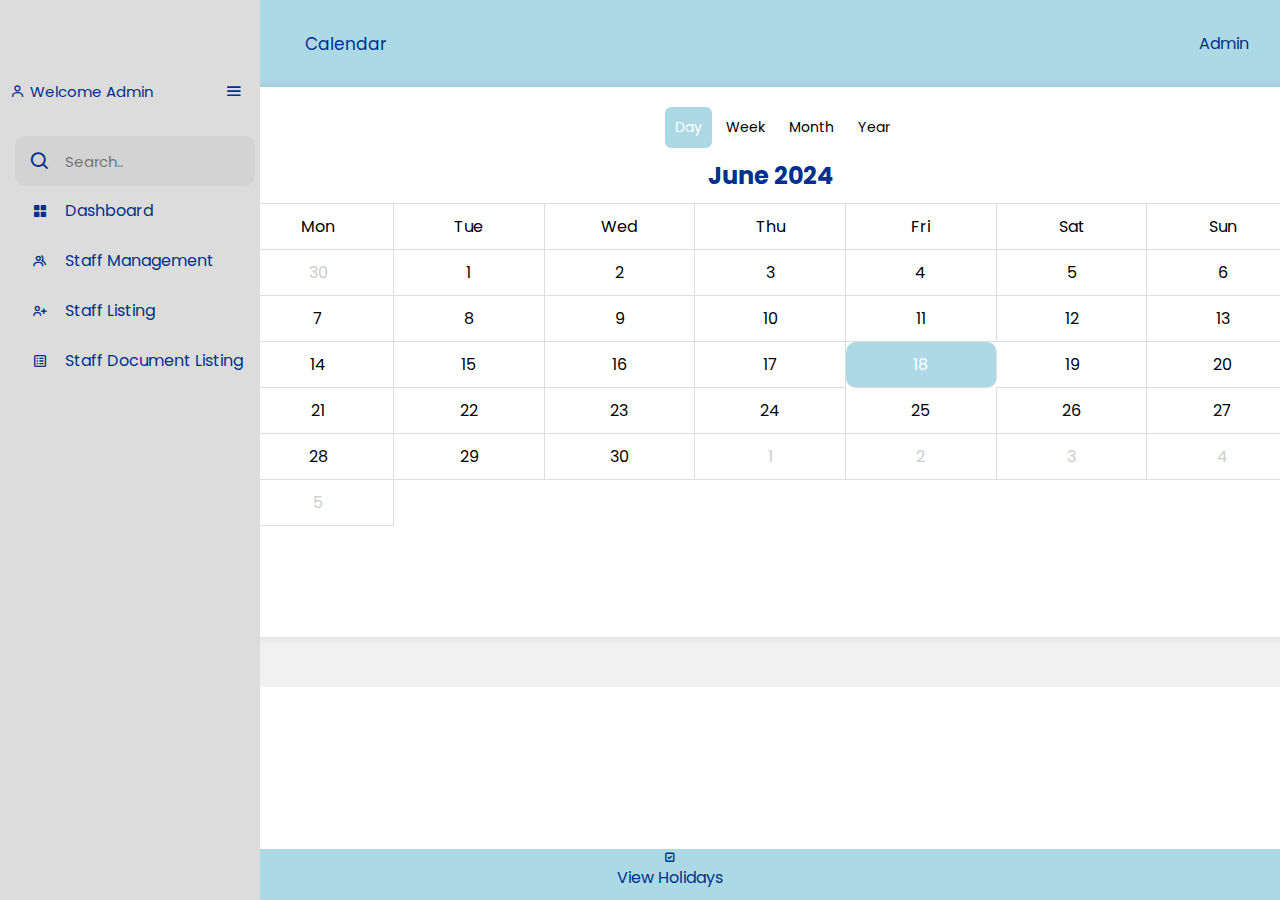
<file: index.html>
<html lang="en" dir="ltr">
   <head>
    <meta charset="UTF-8">
    <title> Admin Panel</title>
    <link rel="stylesheet" href ="style.css">

    <link href='https://unpkg.com/boxicons@2.1.4/css/boxicons.min.css' rel='stylesheet'>
    <meta name= "viewport" content="width=device-width, initial-scale=1.0">
    </head>

  <body>
  <!-- Top navigation -->
<div class="topnav">

  <!-- Centered link -->
  <div class="topnav-centered">
    <a href="#default " class="logo">Calendar</a>
  </div>


  <!-- Right-aligned links -->
  <div class="topnav-right">
    <div class="dropdown">
      
       <button onclick="myFunction()"  class="dropbtn">Admin</button>
      <div id="myDropdown" class="dropdown-content">
        <a href="#">Link 1</a>
        <a href="#">Link 2</a>
        <a href="#">Link 3</a>
      </div>
    </div>
   
    
  </div>

</div>


<article>
  <div class="calendar">
    
    <div class="pill-nav">
      <a class="active" href="#home">Day</a>
      <a href="#news">Week</a>
      <a href="#contact">Month</a>
      <a href="#about">Year</a>
    </div>

    <div class="calendar-header">
      <h2>June 2024</h2>
    </div>
    <div class="calendar-body">
      <div class="calendar-day">Mon</div>
      <div class="calendar-day">Tue</div>
      <div class="calendar-day">Wed</div>
      <div class="calendar-day">Thu</div>
      <div class="calendar-day">Fri</div>
      <div class="calendar-day">Sat</div>
      <div class="calendar-day">Sun</div>
      
      <!-- Example days, adjust for actual dates -->
      <div class="calendar-day other-month">30</div>
      <div class="calendar-day">1</div>
      <div class="calendar-day">2</div>
      <div class="calendar-day">3</div>
      <div class="calendar-day">4</div>
      <div class="calendar-day">5</div>
      <div class="calendar-day">6</div>
      <div class="calendar-day">7</div>
      <div class="calendar-day">8</div>
      <div class="calendar-day">9</div>
      <div class="calendar-day">10</div>
      <div class="calendar-day">11</div>
      <div class="calendar-day">12</div>
      <div class="calendar-day">13</div>
      <div class="calendar-day">14</div>
      <div class="calendar-day">15</div>
      <div class="calendar-day">16</div>
      <div class="calendar-day">17</div>
      <div class="calendar-day today">18</div>
      <div class="calendar-day">19</div>
      <div class="calendar-day">20</div>
      <div class="calendar-day">21</div>
      <div class="calendar-day">22</div>
      <div class="calendar-day">23</div>
      <div class="calendar-day">24</div>
      <div class="calendar-day">25</div>
      <div class="calendar-day">26</div>
      <div class="calendar-day">27</div>
      <div class="calendar-day">28</div>
      <div class="calendar-day">29</div>
      <div class="calendar-day">30</div>
      <div class="calendar-day other-month">1</div>
      <div class="calendar-day other-month">2</div>
      <div class="calendar-day other-month">3</div>
      <div class="calendar-day other-month">4</div>
      <div class="calendar-day other-month">5</div>
    </div>
  </div>
 
  <footer>
    <div class="footer-content">
      <i class='bx bx-checkbox-checked'></i>
      <p>View Holidays </p>
    </div>
    </footer>


</article>

    <dic class="sidebar">
     <div class="logo_content">
        <div class="logo">
            <i class='bx bx-user'></i> 
          <div class="logo_name">Welcome Admin</div>

        </div>
      

        <i class='bx bx-menu'id="btn"></i>
       </div> 

        <ul class="nav_list"> 
        <li>
            
            <i class='bx bx-search'></i> 
            <input type="text" placeholder="Search..">  
            
            <!--span class=" links_name">Dashboard </span-->
        </li>
        <li>
            <a href="#">
            <i class='bx bxs-grid-alt'></i> 
            <span class=" links_name">Dashboard </span>   
            </a>
            <!--span class=" links_name">Dashboard </span-->
        </li>
        <li>
            <a href="#">
            <i class='bx bx-group'></i> 
            <span class=" links_name">Staff Management</span>   
            </a>
            <!--span class=" links_name">Dashboard </span-->
        </li> 
        <li>
            <a href="#">
            <i class='bx bx-user-plus'></i> 
            <span class=" links_name">Staff Listing </span>   
            </a>
            <!--span class=" links_name">Dashboard </span-->
        </li>
        <li>
            <a href="#">
            <i class='bx bx-spreadsheet'></i> 
            <span class=" links_name">Staff Document Listing  </span>   
            </a>
            <!--span class=" links_name">Dashboard </span-->
        </li>
       </ul>  

     </div>

     

     <script>
        let btn = document.querySelector("#btn");
        let sidebar = document.querySelector(".sidebar");
        let searcBtn = document.querySelector(".bx-search");

        btn.onclick = function() {
            sidebar.classList.toggle("active");

        }

        searcBtn.onclick = function() {
            sidebar.classList.toggle("active");

        }
        
        </script>


  </body>

 

  </html>
</file>
<file: style.css>
/*google fonts */

@import url('https://fonts.googleapis.com/css2?family=Poppins:ital,wght@0,100;0,200;0,300;0,400;0,500;0,600;0,700;0,800;0,900;1,100;1,200;1,300;1,400;1,500;1,600;1,700;1,800;1,900&display=swap');

*{
        margin: 0;
        padding:  0;
        font-family: "Poppins", sans-serif;
        font-style: normal;
}

body{
    position:relative;
    min-height: 100vh;
    width: 100%;
    overflow: hidden; 
}

.sidebar{
position: fixed;
top: 0;
left: 0;
height: 100%;
width: 240px;
background: #DCDCDC;
padding: 6px 10px;

}


.sidebar .logo_content .logo{
    color: #00308F;
    display: flex;
    height: 50px;
    width: 100%;
    align-items: center;
    padding-right: 50px;
    margin-top: 60px;

}

.logo_content .logo i{
    font-size: 15px;
    margin-right: 5px;
    
}

.logo_content .logo .logo_name{
    font-size: 15px;
    font-weight: 400px;
    

}

.sidebar #btn{
    position: absolute;
    color: #00308F;
    left: 90%;
    top: 6px;
    font-size: 20px;
    height: 50px;
    width: 50px;
    text-align: center;
    line-height: 50px;
    transform: translateX(-50%);
    margin-top: 60px;
}

.sidebar ul{
    margin-top:20px;

}
.sidebar ul li{
    position:relative;
    height: 50px;
    width: 100%;
    margin: 0 5px;
    list-style: none;
    line-height: 50px;
    border-radius: 12px;

}
.sidebar ul li input{
    position: absolute;
    height: 100%;
    width: 100%;
    left: 0;
    top: 0;
    border-radius: 10px;
    outline: none;
    border: none;
    background: #D3D3D3;
    padding-left: 50px;
    font-size: 15px;
    color: #fff;

}
 .sidebar ul li .bx-search{
    position: absolute;
    z-index: 99;
    color: #00308F;
    font-size: 22px;


 }
.sidebar ul li a {
    color:#00308F;
    display: flex;
    align-items: center;
    text-decoration: none; 
    transition: all 0.4s ease;
    border-radius: 12px;

}

.sidebar ul li a:hover{
    color: #DCDCDC;
    background: #A9A9A9;

}

.sidebar ul li i {

    height: 50px;
    min-width: 50px;
    border-radius:12px;
    line-height: 50px;
    text-align: center;

}

/* Add a black background color to the top navigation */
.topnav {
  position: relative;
  background-color: #ADD8E6;
  overflow: hidden;
  padding: 15px;
}

/* Style the links inside the navigation bar */
.topnav a {
  float: left;
  color: #00308F;
  text-align: center;
  padding-left: 10px 15px;
  text-decoration: none;
  font-size: 17px;
  line-height: 25px;
  border-radius: 0%;
 
}


/* Add a color to the active/current link */
.topnav a.active {
  color: #00308F;
}

/* Centered section inside the top navigation */
.topnav-centered a {
  float: none;
  position: absolute;
  top: 50%;
  left: 25%;
  transform: translate(-50%, -50%);
  color: #00308F;
  padding-left: 50;
  cursor: text;
}

/* Right-aligned section inside the top navigation */
.topnav-right {
  float: right;
  left: 50%
}

/* Responsive navigation menu - display links on top of each other instead of next to each other (for mobile devices) */
@media screen and (max-width: 600px) {
  .topnav a, .topnav-right {
    float: none;
    display: block;
  }

  .topnav-centered a {
    position: relative;
    top: 0;
    left: 0;
    transform: none;
  }
}

/* Dropdown Button */
.dropbtn {
  background-color: ADD8E6;
  color: #00308F;;
  padding: 16px;
  font-size: 16px;
  border: none;
  cursor: pointer;
}

/* Dropdown button on hover & focus */
.dropbtn:hover, .dropbtn:focus {
  background-color: #DCDCDC;
}

/* The container <div> - needed to position the dropdown content */
.dropdown {
  position: relative;
  display: inline-block;
}

/* Dropdown Content (Hidden by Default) */
.dropdown-content {
  display: none;
  position: absolute;
  background-color: #0e0d0d;
  min-width: 160px;
  box-shadow: 0px 8px 16px 0px rgba(0,0,0,0.2);
  z-index: 1;
}

/* Links inside the dropdown */
.dropdown-content a {
  color: black;
  padding: 12px 16px;
  text-decoration: none;
  display: block;
}

/* Change color of dropdown links on hover */
.dropdown-content a:hover {background-color: #111111;}

/* Show the dropdown menu (use JS to add this class to the .dropdown-content container when the user clicks on the dropdown button) */
.show {display:block;}


article {
  position: absolute;
  left: 19%;
  padding: 10px;
  width: 100%;
  background-color: #f1f1f1;
  height: 600;
  
    font-family: Arial, sans-serif;
    margin: 0;
    padding: 0; /* only for demonstration, should be removed */
}

/* Style the links inside the pill navigation menu */
.pill-nav a {
  position: relative;
  display: inline-block;
  color: black;
  text-align: center;
  padding: 10px;
  text-decoration: none;
  font-size: 14px;
  border-radius: 6px;
  margin-top: 20px;
  left: 40%;
}

/* Change the color of links on mouse-over */
.pill-nav a:hover {
  background-color: #ddd;
  color: black;
  text-align: center;
}

/* Add a color to the active/current link */
.pill-nav a.active {
  background-color: #ADD8E6;
  color: white;
  text-align: center;
}
.calendar {
  max-width: 1055px;
  background-color: #fff;
  border-radius: 10px;
  box-shadow: 0 0 10px rgba(0,0,0,0.1);
  overflow: hidden;
  height: 550px;
}

.calendar-header {
  
  color: #00308F;
  text-align: center;
  padding: 10px;
}

.calendar-header h2 {
  margin: 0;
  font-size: 1.5rem;
  font-style: sans-serif;
}

.calendar-body {
  display: grid;
  grid-template-columns: repeat(7, 1fr);
  border-top: 1px solid #ddd;
}

.calendar-day {
  padding: 10px;
  text-align: center;
  border-right: 1px solid #ddd;
  border-bottom: 1px solid #ddd;
}

.calendar-day:nth-child(7n) {
  border-right: none;
}

.calendar-day.today {
  background-color: #ADD8E6;
  color: #fff;
  border-radius: 10px;
 
}

.calendar-day.other-month {
  color: #ccc;
}

footer {
  position: fixed;
  left: 30px;
  bottom: 0;
  width: 100%;
  background-color: #ADD8E6;
  color: #00308F;
  text-align: center;
  padding-bottom: 10px;

  
}
  
.footer-content {
  max-width: 1200px;
  margin: 0 auto; /* Center the content horizontally */
}

.title-container {
  width: 1060px;
  overflow-x: auto;
  white-space: nowrap;
  background-color: #f8f8f8;
  padding: 10px ;
  margin-top: 10px;
  padding-left: 20px;
  
}
.title-item {
  display: inline-block;
  padding: 2px ;
  margin: 5px;
  color: black;
  text-align: center;
  border-radius: 3px;
  cursor: text;
}

.title-item:hover {
  background-color: none;
}
</file>
